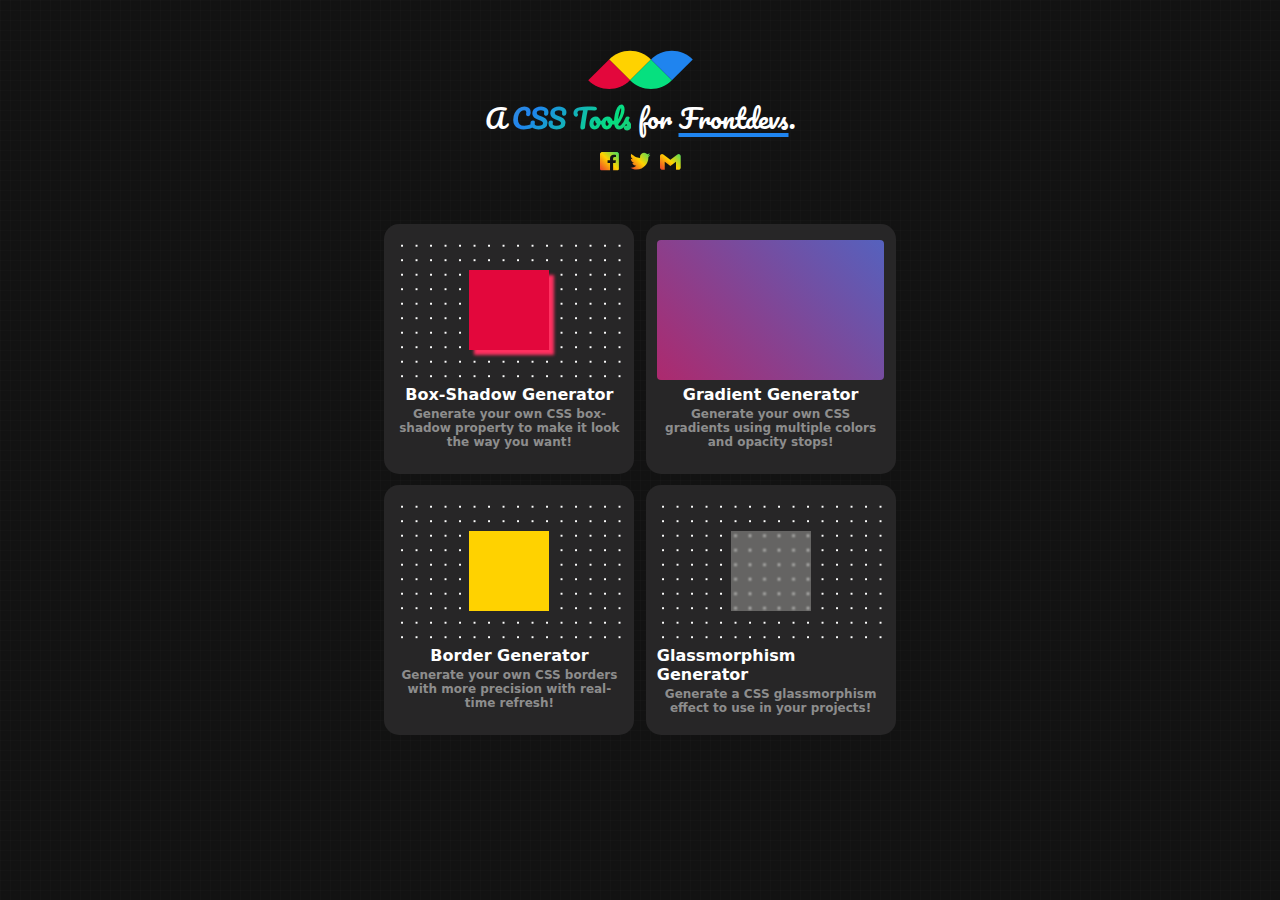
<file: index.html>
<!DOCTYPE html>
<html lang="pl">
<head>
    <meta charset="UTF-8">
    <meta name="viewport" content="width=device-width, initial-scale=1.0">
    <title>CSS Tools </title>
    <link rel="stylesheet" href="style.css">
    <link href='https://unpkg.com/boxicons@2.1.4/css/boxicons.min.css' rel='stylesheet'>
</head>
<body>
    <div class="container">
        <nav>
            <div class="icon">
                <svg id="logo-16" width="109" height="43" viewBox="0 0 109 43" fill="none" xmlns="http://www.w3.org/2000/svg"> <path d="M64.9315 11.4284C62.1883 8.6852 58.9316 6.5091 55.3475 5.0245C51.7633 3.5399 47.9219 2.7758 44.0424 2.7758C40.1629 2.7758 36.3215 3.5399 32.7373 5.0245C29.1532 6.5091 25.8965 8.6852 23.1533 11.4284L44.0424 32.3174L64.9315 11.4284Z" class="ccompli1" fill="#FFD200" data-darkreader-inline-fill="" style="--darkreader-inline-fill: #997e00;"></path> <path d="M44.0686 32.3475C46.8118 35.0907 50.0684 37.2667 53.6526 38.7513C57.2367 40.2359 61.0782 41 64.9577 41C68.837 41 72.679 40.2359 76.263 38.7513C79.847 37.2667 83.104 35.0907 85.847 32.3475L64.9577 11.4584L44.0686 32.3475Z" class="ccompli2" fill="#06E07F" data-darkreader-inline-fill="" style="--darkreader-inline-fill: #05b366;"></path> <path d="M44.017 32.3429C41.2738 35.0861 38.0171 37.2621 34.433 38.7467C30.8488 40.2313 27.0074 40.9954 23.1279 40.9954C19.2484 40.9954 15.407 40.2313 11.8228 38.7467C8.2387 37.2621 4.982 35.0861 2.2388 32.3429L23.1279 11.4538L44.017 32.3429Z" class="ccustom" fill="#E3073C" data-darkreader-inline-fill="" style="--darkreader-inline-fill: #b60630;"></path> <path d="M64.9831 11.433C67.726 8.6898 70.983 6.5138 74.567 5.0292C78.151 3.5446 81.993 2.7805 85.872 2.7805C89.752 2.7805 93.593 3.5446 97.177 5.0292C100.761 6.5138 104.018 8.6898 106.761 11.433L85.872 32.3221L64.9831 11.433Z" class="ccustom" fill="#1F84EF" data-darkreader-inline-fill="" style="--darkreader-inline-fill: #0d5fb6;"></path> </svg>
            </div>
            <span>A <span class="title-css gradient">CSS Tools</span> for <span class="title-frontdev">Frontdevs</span>.</span>
            <div class="contact-icons">
                <a href="https://www.facebook.com/teksek63/" target="_blank"><i class='bx bxl-facebook-square'></i></a>
                <a href="https://twitter.com/teksek6" target="_blank"><i class='bx bxl-twitter'></i></a>
                <a href="mailto:miloszstanczyk12345@gmail.com" target="_blank"><i class='bx bxl-gmail'></i></a>
            </div>
        </nav>
        <main class="select-tool">
            <div class="grid">
                <a href="#"><div class="grid-item">
                    <div class="image-box dotted-background">
                        <div class="image-box-rect"></div>
                    </div>
                    <span>Box-Shadow Generator</span>
                    <p>Generate your own CSS box-shadow property to make it look the way you want!</p>
                </div></a>
                <a href="#"><div class="grid-item">
                    <div class="image-box">
                        <div class="image-box-gradient"></div>
                    </div>
                    <span>Gradient Generator</span>
                    <p>Generate your own CSS gradients using multiple colors and opacity stops!</p>
                </div></a>
                <a href="#"><div class="grid-item">
                    <div class="image-box dotted-background">
                        <div class="image-box-border"></div>
                    </div>
                    <span>Border Generator</span>
                    <p>Generate your own CSS borders with more precision with real-time refresh!</p>
                </div></a>
                <a href="#"><div class="grid-item">
                    <div class="image-box dotted-background">
                        <div class="image-box-glassmorphism"></div>
                    </div>
                    <span>Glassmorphism Generator</span>
                    <p>Generate a CSS glassmorphism effect to use in your projects!</p>
                </div></a>
            </div>
        </main>
    </div>
</body>
</html>
</file>
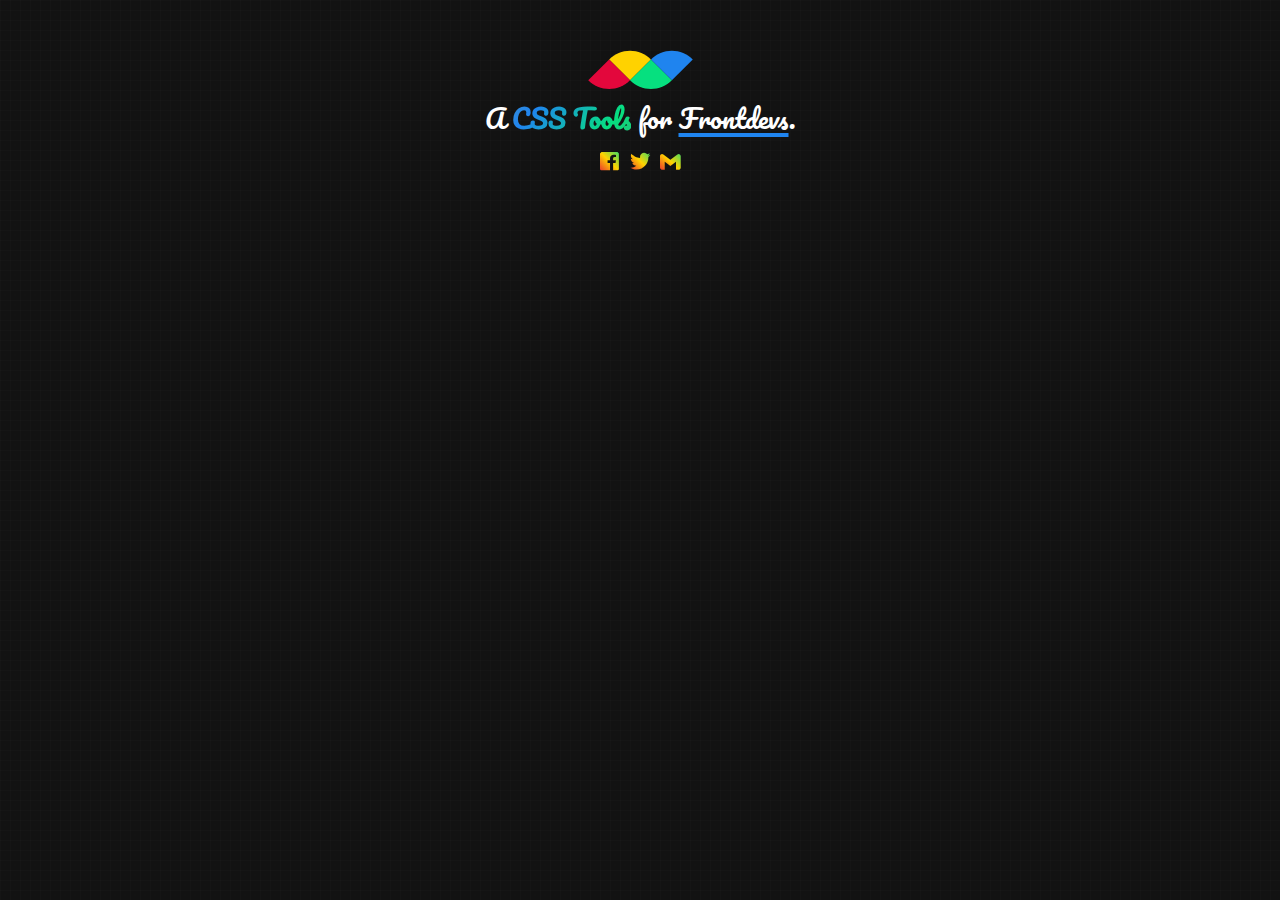
<file: border.html>
<!DOCTYPE html>
<html lang="pl">
<head>
    <meta charset="UTF-8">
    <meta name="viewport" content="width=device-width, initial-scale=1.0">
    <title>CSS Tools </title>
    <link rel="stylesheet" href="style.css">
    <link href='https://unpkg.com/boxicons@2.1.4/css/boxicons.min.css' rel='stylesheet'>
    <script defer src="script.js"></script>
</head>
<body>
    <div class="container">
        <nav>
            <div class="icon">
                <svg id="logo-16" width="109" height="43" viewBox="0 0 109 43" fill="none" xmlns="http://www.w3.org/2000/svg"> <path d="M64.9315 11.4284C62.1883 8.6852 58.9316 6.5091 55.3475 5.0245C51.7633 3.5399 47.9219 2.7758 44.0424 2.7758C40.1629 2.7758 36.3215 3.5399 32.7373 5.0245C29.1532 6.5091 25.8965 8.6852 23.1533 11.4284L44.0424 32.3174L64.9315 11.4284Z" class="ccompli1" fill="#FFD200" data-darkreader-inline-fill="" style="--darkreader-inline-fill: #997e00;"></path> <path d="M44.0686 32.3475C46.8118 35.0907 50.0684 37.2667 53.6526 38.7513C57.2367 40.2359 61.0782 41 64.9577 41C68.837 41 72.679 40.2359 76.263 38.7513C79.847 37.2667 83.104 35.0907 85.847 32.3475L64.9577 11.4584L44.0686 32.3475Z" class="ccompli2" fill="#06E07F" data-darkreader-inline-fill="" style="--darkreader-inline-fill: #05b366;"></path> <path d="M44.017 32.3429C41.2738 35.0861 38.0171 37.2621 34.433 38.7467C30.8488 40.2313 27.0074 40.9954 23.1279 40.9954C19.2484 40.9954 15.407 40.2313 11.8228 38.7467C8.2387 37.2621 4.982 35.0861 2.2388 32.3429L23.1279 11.4538L44.017 32.3429Z" class="ccustom" fill="#E3073C" data-darkreader-inline-fill="" style="--darkreader-inline-fill: #b60630;"></path> <path d="M64.9831 11.433C67.726 8.6898 70.983 6.5138 74.567 5.0292C78.151 3.5446 81.993 2.7805 85.872 2.7805C89.752 2.7805 93.593 3.5446 97.177 5.0292C100.761 6.5138 104.018 8.6898 106.761 11.433L85.872 32.3221L64.9831 11.433Z" class="ccustom" fill="#1F84EF" data-darkreader-inline-fill="" style="--darkreader-inline-fill: #0d5fb6;"></path> </svg>
            </div>
            <span>A <span class="title-css gradient">CSS Tools</span> for <span class="title-frontdev">Frontdevs</span>.</span>
            <div class="contact-icons">
                <a href="https://www.facebook.com/teksek63/" target="_blank"><i class='bx bxl-facebook-square'></i></a>
                <a href="https://twitter.com/teksek6" target="_blank"><i class='bx bxl-twitter'></i></a>
                <a href="mailto:miloszstanczyk12345@gmail.com" target="_blank"><i class='bx bxl-gmail'></i></a>
            </div>
        </nav>
        <main class="select-tool">
            
        </main>
    </div>
</body>
</html>
</file>
<file: style.css>
@import url('https://fonts.googleapis.com/css2?family=Pacifico&display=swap');

*, *::before, *::after {
    padding: 0;
    margin: 0;
    box-sizing: border-box;
}

a {
    text-decoration: none;
    color: #fff;
}

html {
    scroll-behavior: smooth;
    font-family: system-ui, -apple-system, BlinkMacSystemFont, 'Segoe UI', Roboto, Oxygen, Ubuntu, Cantarell, 'Open Sans', 'Helvetica Neue', sans-serif;
    color-scheme: dark;
}

:root {
    --red: #e3073c;
    --blue: #1f84ef;
    --green: #06e07f;
    --yellow: #ffd200;
}

body {
    background-image:
        radial-gradient(circle at center, rgba(255, 255, 255, 0.005) 0, rgba(255, 255, 255, 0.005) 1px, transparent 1px),
        linear-gradient(to right, rgba(255, 255, 255, 0.01) 1px, transparent 1px),
        linear-gradient(to bottom, rgba(255, 255, 255, 0.01) 1px, transparent 1px);
    background-size: 10px 10px;
    background-attachment: fixed;
    /* background-color: #272627; */
}

nav {
    padding-block: 3rem;
    margin-left: auto;
    margin-right: auto;
    display: flex;
    justify-content: center;
    flex-direction: column;
    align-items: center;
}

nav > span {
    font-family: "Pacifico", cursive;
    font-weight: 200;
    font-style: normal;
    font-size: 26px;
    margin-bottom: .5rem;
    text-align: center;
}

.bx {
    background-clip: text;
    color: transparent;
    background-image: linear-gradient(45deg, var(--red), var(--yellow), var(--green), var(--blue));
    border-radius: 15px;
    background-size: 200%;
    font-size: 25px;
    transition: .35s background-position ease-out;
}

.bx:hover {
    background-position: right;
}

.title-css {
    font-weight: 1000;
    background: linear-gradient(130deg, var(--yellow), var(--blue) 43%, var(--green) 57%, var(--red));
    background-size: 500%;
    background-position: center;
    background-clip: text;
    color: transparent;
    transition: background-position .7s;
}

.title-css:hover {
    background-position: left;
}

.title-frontdev {
    text-decoration: underline;
    text-decoration-thickness: 4px;
    text-underline-offset: 4px;
    text-decoration-color: var(--blue);
    transition: .35s ease text-decoration-color;
}

.title-frontdev:hover {
    text-decoration-color: var(--green);
}

.select-tool {
    display: flex;
    justify-content: center;
    align-items: center;
}

.grid {
    display: grid;
    grid-template-columns: 1fr 1fr;
    grid-template-rows: 1fr 1fr;
    gap: .7rem;
    justify-items: center;
    align-items: center;
}

.grid-item-transition {
    transition: width .35s ease, height .35s ease;
}

.grid-item {
    padding: .7rem;
    width: 250px;
    height: 250px;
    border-radius: 15px;
    background-color: #272627;
}

.dotted-background {
    background-image: radial-gradient(circle at 1px 1px, #fff 1px, transparent 0);
    background-size: 14.5px 14.5px;
    background-position: center;
}

.image-box {
    width: 100%;
    height: 150px;
    display: flex;
    justify-content: center;
    align-items: center;
}

.image-box-rect {
    box-shadow: 5px 5px 3px #ff3060;
    width: 80px;
    height: 80px;
    background-color: var(--red);
    /* transition: all .5s ease; */
    animation: infinite 5s shadow-animation;
}

.image-box-gradient {
    background-image: linear-gradient(45deg, var(--red), var(--blue));
    width: 100%;
    height: calc(100% - 10px);
    background-size: 300%;
    background-position: center;
    animation: infinite 4s gradient-animation;
    border-radius: 4px;
}

.image-box-border {
    background-color: var(--yellow);
    width: 80px;
    height: 80px;
    animation: infinite 10s border-animation;
    border: none;
}

.image-box-glassmorphism {
    background: rgba(245,244,239,0.3);
    backdrop-filter: blur(1px);
    width: 80px;
    height: 80px;
    animation: infinite 5s glassmorphism-animation;
}

@keyframes border-animation {
    15% {
        border: 1px solid var(--green);
        border-radius: 15px;
    }
    35% {
        border: 10px double var(--green);
        border-radius: 15px 8px 6px 0px;
    }
    55% {
        border: 4px solid var(--blue);
        border-radius: 8px 30px 76px 23px;
    }
    75% {
        border: 18px double var(--red);
        border-radius: 107px 3px 2px 9px;
    }
    /* 95% {

    } */
}

@keyframes glassmorphism-animation {
    20% {
        background: rgba(249,208,7,0.25);
        backdrop-filter: blur(3px);
    }
    45% {
        background: rgba(135,7,250,0.25);;
        backdrop-filter: blur(2px);
    }
    75% {
        background: rgba(7,201,250,0.25);
        backdrop-filter: blur(2px);
    }
}

@keyframes gradient-animation {
    20% {background-position: left}
    55% {background-position: center}
    90% {background-position: right}
}

@keyframes shadow-animation {
    45% {
        box-shadow: -5px 5px 3px #53a6ff;
        background-color: var(--blue);
    }
    55% {
        box-shadow: 5px 5px 3px #ff3060;
        background-color: var(--red);
    }
}

/* .image-box-rect:hover {
    animation: .5s bg-animation;
    box-shadow: -5px 5px 3px #53a6ff;
    background-color: var(--blue);
} */

.grid-item > span {
    display: flex;
    justify-content: center;
    align-items: center;
    font-weight: bold;
}

.grid-item > p {
    margin-top: 3px;
    color: #8d8d8d;
    font-weight: bold;
    font-size: 12px;
    text-align: center;
}

.grid-item-transition:hover {
    width: 260px;
    height: 260px;
}

.input-item {
    display: flex;
    justify-content: space-between;
    align-items: center;
    margin-left: 5%;
    margin-bottom: 5px;
}

.range-div > div > input {
    width: 50px;
}

.rect-container {
    display: flex;
    justify-content: center;
    align-items: center;
}

.rect-container > * {
    width: 100%;
    display: flex;
    justify-content: center;
    align-items: center;
    height: 70%;
    border-radius: 25px;
}

.box-shadow-rect {
    display: flex;
    justify-content: center;
    align-items: center;
    width: 300px;
    height: 300px;
}

.outline-or-inset {
    display: flex;
    justify-content: center;
    align-items: center;
    gap: 15px;
}

.switch {
    position: relative;
    display: inline-block;
    width: 30px;
    height: 17px;
}

.switch > input {
    opacity: 0;
    width: 0;
    height: 0;
}

.slider {
    position: absolute;
    cursor: pointer;
    top: 0;
    left: 0;
    right: 0;
    bottom: 0;
    background-color: #ccc;
    transition: .4s;
    border-radius: 34px;
}

.slider:before {
    position: absolute;
    content: "";
    height: 15px;
    width: 15px;
    left: 1px;
    bottom: 1px;
    background-color: white;
    transition: .4s;
    border-radius: 50%;
}

.outline-or-inset-input:checked + .slider {
    background-color: #2196F3;
}

.outline-or-inset-input:focus + .slider {
    box-shadow: 0 0 1px #2196F3;
}

.outline-or-inset-input:checked + .slider:before {
    transform: translateX(13px);
}

.code-result {
    display: flex;
    justify-content: center;
    align-items: center;
    background-color: rgba(6, 224, 127, 0.50);
    border-radius: 15px;
    width: 490px;
    height: 40px;
}

.code-result-span {
    font-weight: bold;
}

@media screen and (max-width: 550px)  {
    .grid {
        grid-template-columns: 1fr;
        grid-template-rows: 1fr 1fr 1fr 1fr;
    }
}
</file>
